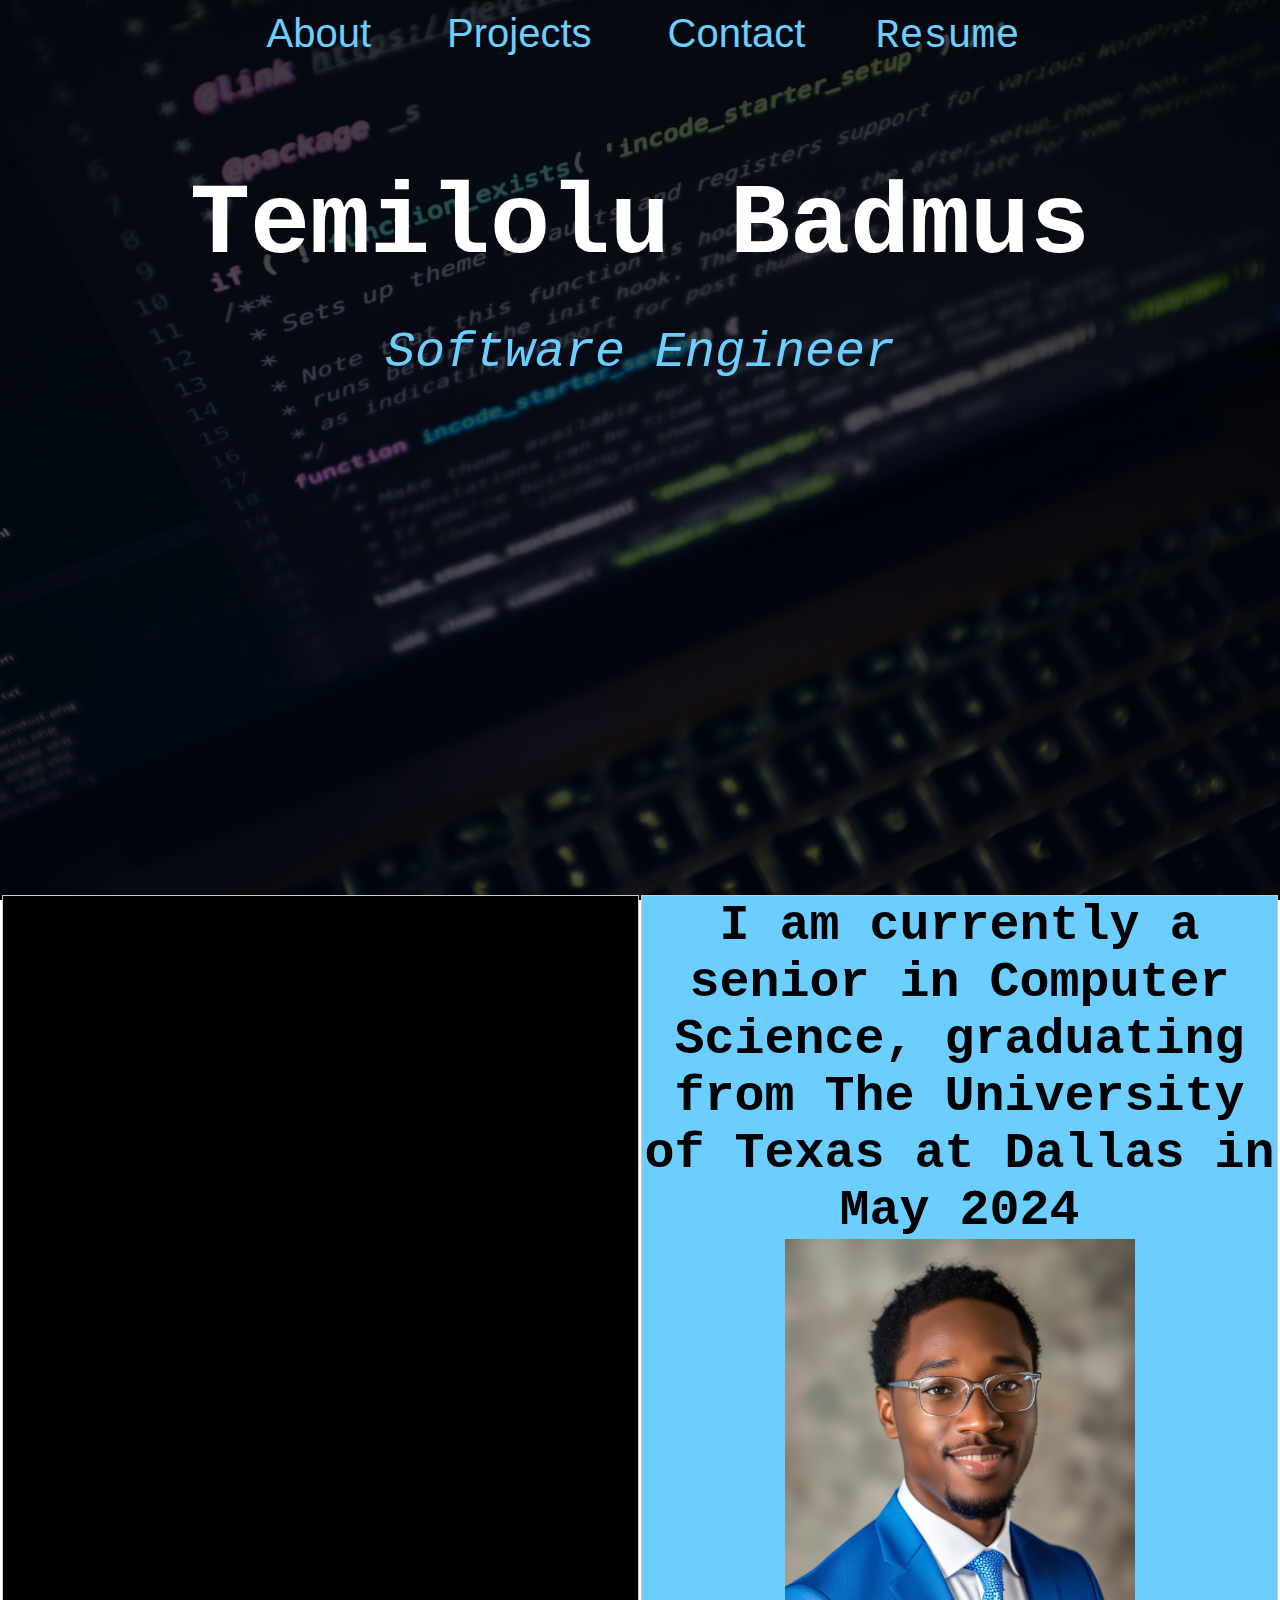
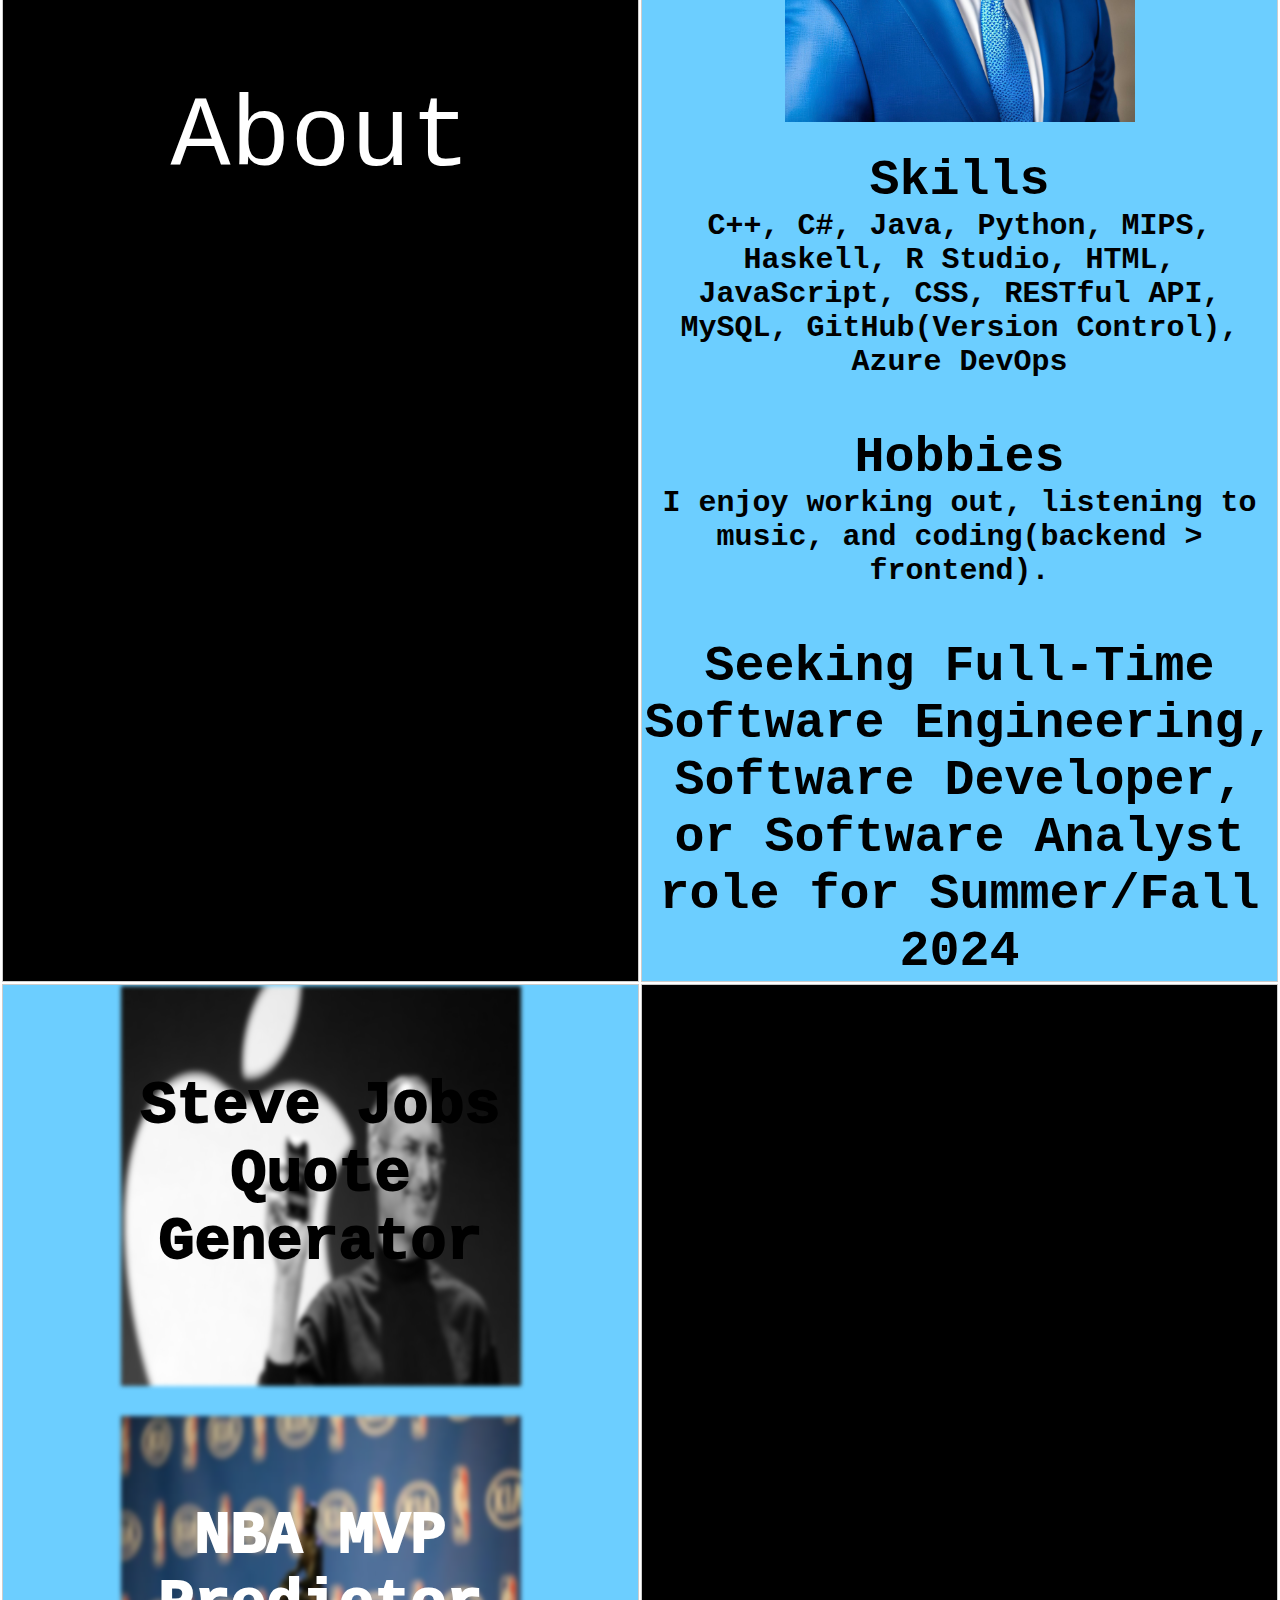
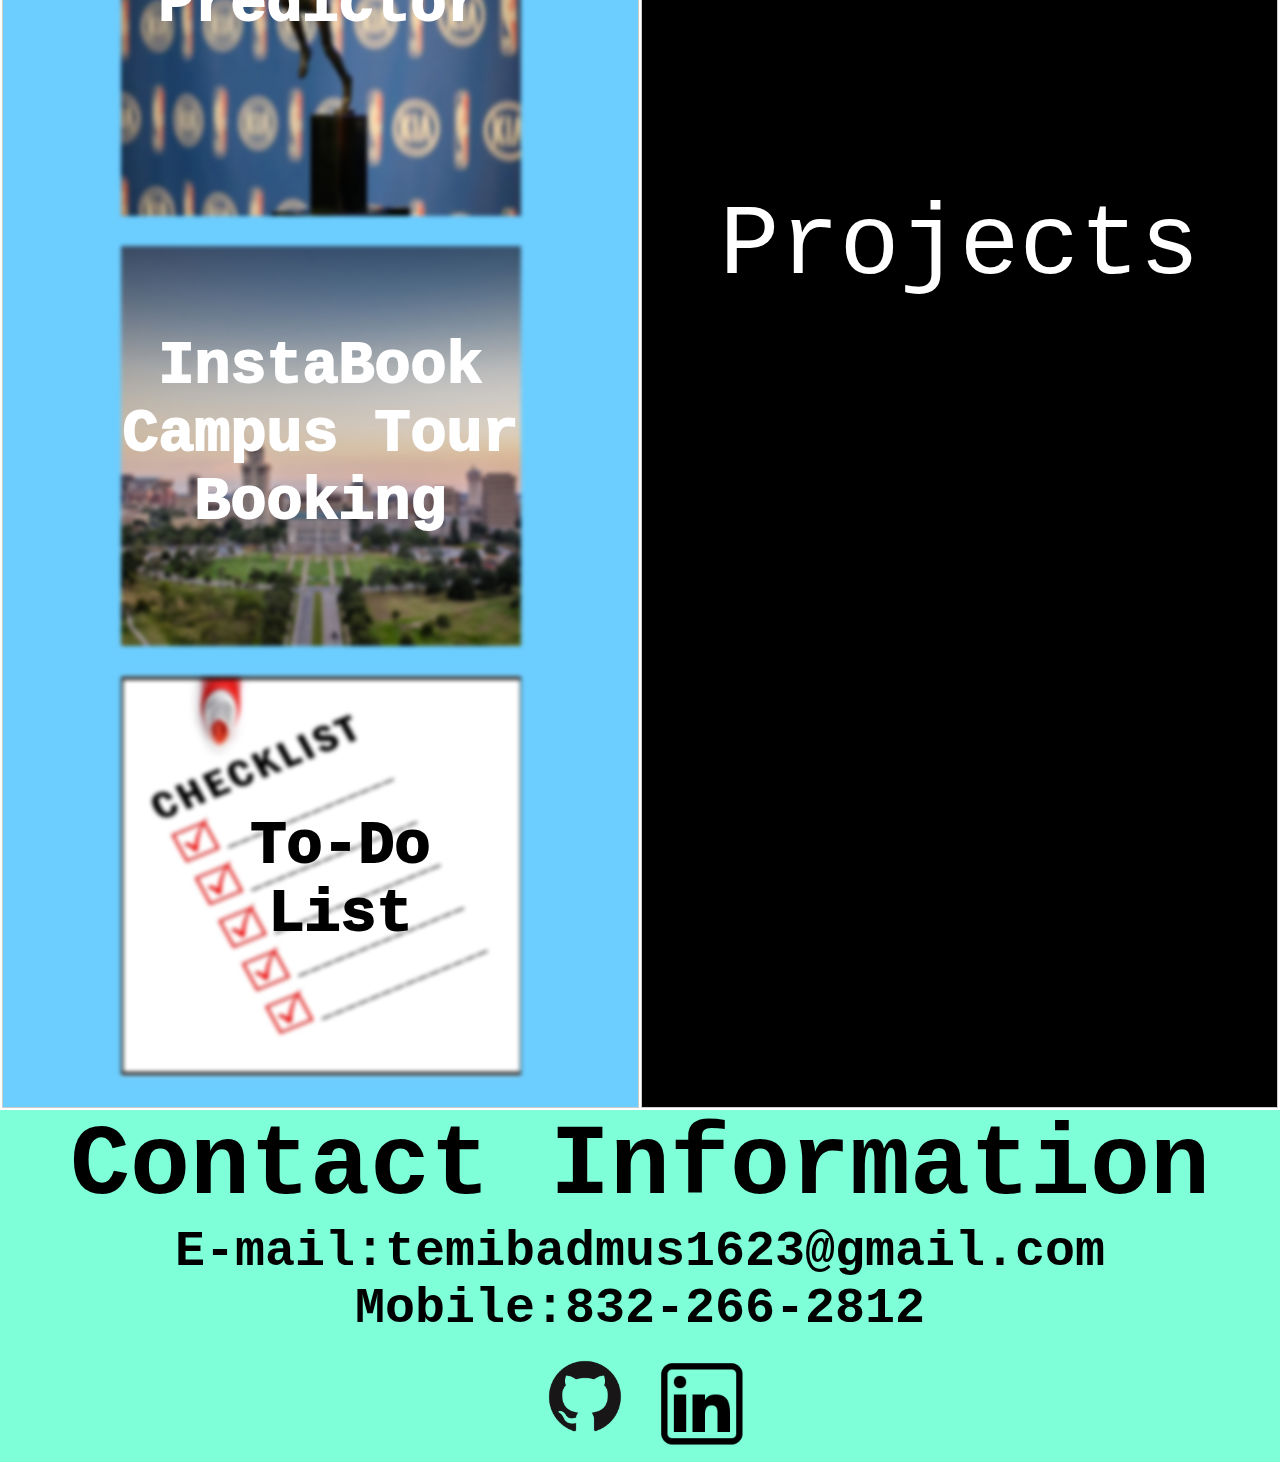
<file: index.html>
<!DOCTYPE html>
<html lang="en">
<head>
    <meta charset="UTF-8">
    <meta name="viewport" content="width=device-width, initial-scale=1.0">
    <link rel="stylesheet" href="style.css">
    <title>Temi Badmus</title>
</head>
<body>
    <script src="script.js"></script>
    <header>
        <nav>
            <ul>
                <li><button class="button" id="scrollAbout">About</button></li>
                <li><button class="button" id="scrollProjects">Projects</button></li>
                <li><button class="button" id="scrollContact">Contact</button></li>
                <li><a href="Temilolu-Badmus-Resume.html" target="_blank">Resume</a></li>
            </ul>
        </nav>
    </header>
    
    <main>
        <div class="centered">
            <h1>Temilolu Badmus</h1>
            <h2>Software Engineer</h2>
        </div>
    </main>

    <div class="bottom">
        <h1 style="color: #6cceff00;">break</h1>
        <table class="table">
            <tr class="row">
              <td class="cell" style="background-color: #000000;">About</td>
              <td class="cell" style="background-color: #6cceff; color:#000000">
                <h3>I am currently a senior in Computer Science, graduating from The University of Texas at Dallas in May 2024</h3>
                <input type="image" src="website_media/selfie.jpg" width="350" height="auto">
                <h3>Skills</h3>
                <h4 style="margin-bottom: 50px;">C++, C#, Java, Python, MIPS, Haskell, R Studio, HTML, JavaScript, CSS, RESTful API, MySQL, GitHub(Version Control), Azure DevOps</h4>
                <h3>Hobbies</h3>
                <h4 style="margin-bottom: 50px;"> I enjoy working out, listening to music, and coding(backend > frontend).</h4>
                <h3>Seeking Full-Time Software Engineering, Software Developer, or Software Analyst role for Summer/Fall 2024</h3>


              </td>
            </tr>
            <tr class="row">
                <td class="cell" style=" background-color: #6cceff;">
                    <div class="projectDiv"> 
                        <a href="quotes.html" target="_blank"><input class="buttonProject" type="image" src="website_media/steve.jpeg" alt="Submit" width="120" height="auto"></a>
                        <div class="projectText" style="color: rgb(0, 0, 0);">Steve Jobs Quote Generator</div>
                    </div>
                    <div class="projectDiv"> 
                        <a href="https://github.com/temibadmus/NBA_MVP" target="_blank"><input class="buttonProject" type="image" src="website_media/nba.png" alt="Submit" width="120" height="auto"></a>
                        <div class="projectText" style="color: #ffffff;">NBA MVP Predictor</div>
                    </div>
                    <div class="projectDiv"> 
                        <a href="https://github.com/temibadmus/tamuHack2022" target="_blank"><input class="buttonProject" type="image" src="website_media/instabook.jpg" alt="Submit" width="120" height="auto"></a>
                        <div class="projectText" style="color: #ffffff;">InstaBook Campus Tour Booking</div>
                    </div>
                    <div class="projectDiv"> 
                        <a href="todo.html" target="_blank"><input class="buttonProject" type="image" src="website_media/todo.jpg" alt="Submit" width="120" height="auto"></a>
                        <div class="projectText" style="margin-left:40px; margin-top: 50px; color: #000000;">To-Do List</div>
                    </div>
                </td>
                <td class="cell" style=" background-color: #000000;">Projects</td>
            </tr>
        </table>
        <div class="contact">
            <h1>Contact Information</h1>
            <h3>E-mail:temibadmus1623@gmail.com</h3>
            <h3>Mobile:832-266-2812</h3>
            <a href="https://github.com/temibadmus" target="_blank"><input class="button" type="image" src="website_media/github.png" alt="Submit" width="120" height="auto"></a>
            <a href="https://www.linkedin.com/in/temib/" target="_blank"><input class="button" type="image" src="website_media/linkedin.png" alt="Submit" width="100" height="auto"></a>
        </div>
    </div>
</body>
</html>
</file>
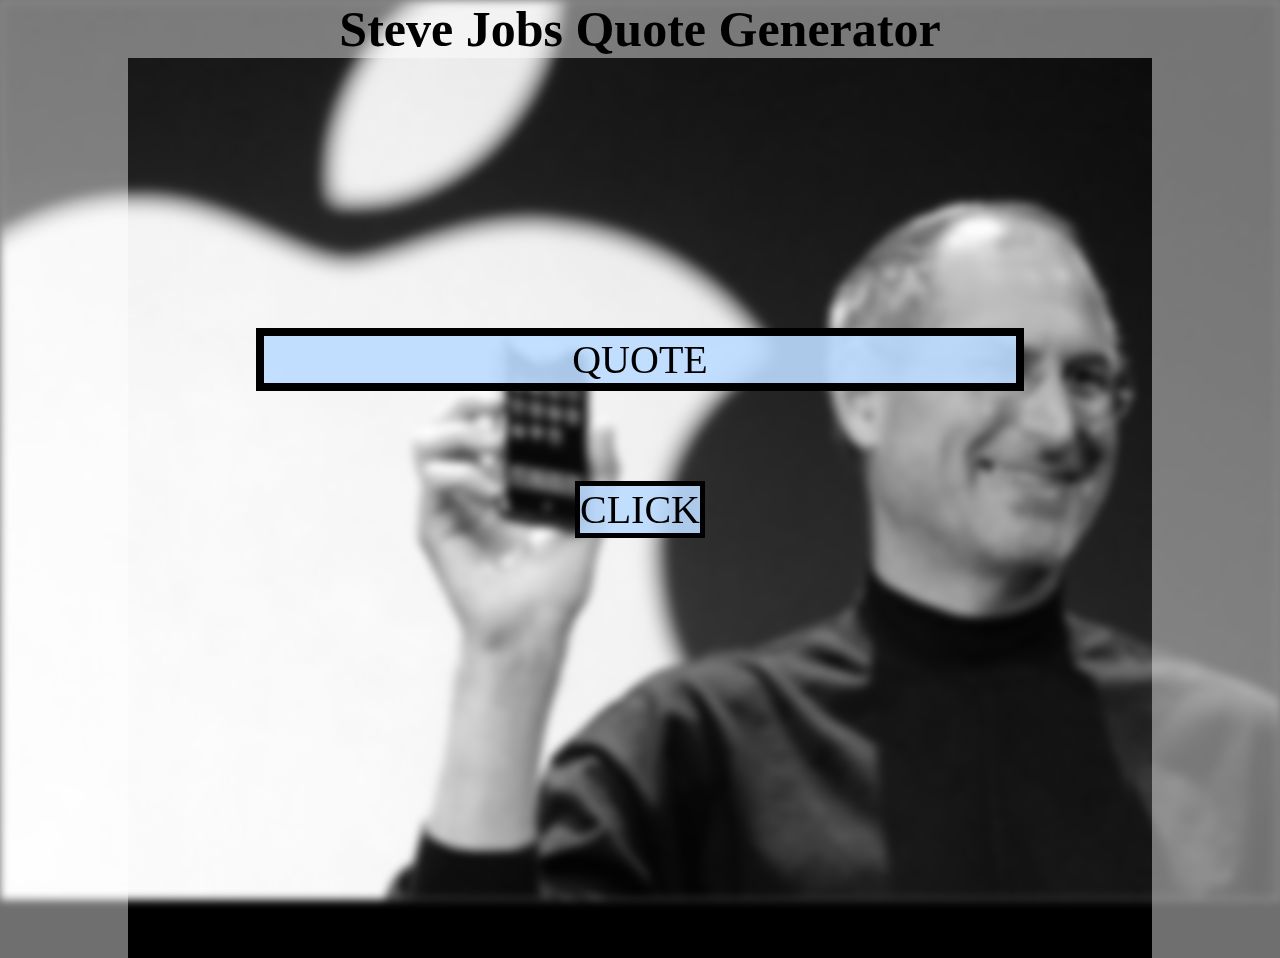
<file: quotes.html>
<!DOCTYPE html>
<html>
    <head>
        <meta charset="utf-8">
        <title>Quote Generator</title>
        <link rel="stylesheet" type="text/css" href="reset.css">
        <link rel="stylesheet" type="text/css" href="quotes.css">
        <img class="bg"></img>
    </head>
    <body>   
        <script src="quotes.js"></script>
        <div class="title">Steve Jobs Quote Generator</div>
        <div class="left_border">
            <!-- <button onclick="generateQuote(shakesQ)" class="shakesQ" id="shakesQ">RANDOM 1</button> -->
        </div>
        <div class="right_border"></div>  
        <div class="quote" id="quote">QUOTE</div>

        <button onclick="generateQuote(steveQ)" class="generateQ" id="generateQ">CLICK</button>
    </body>
</html>
</file>
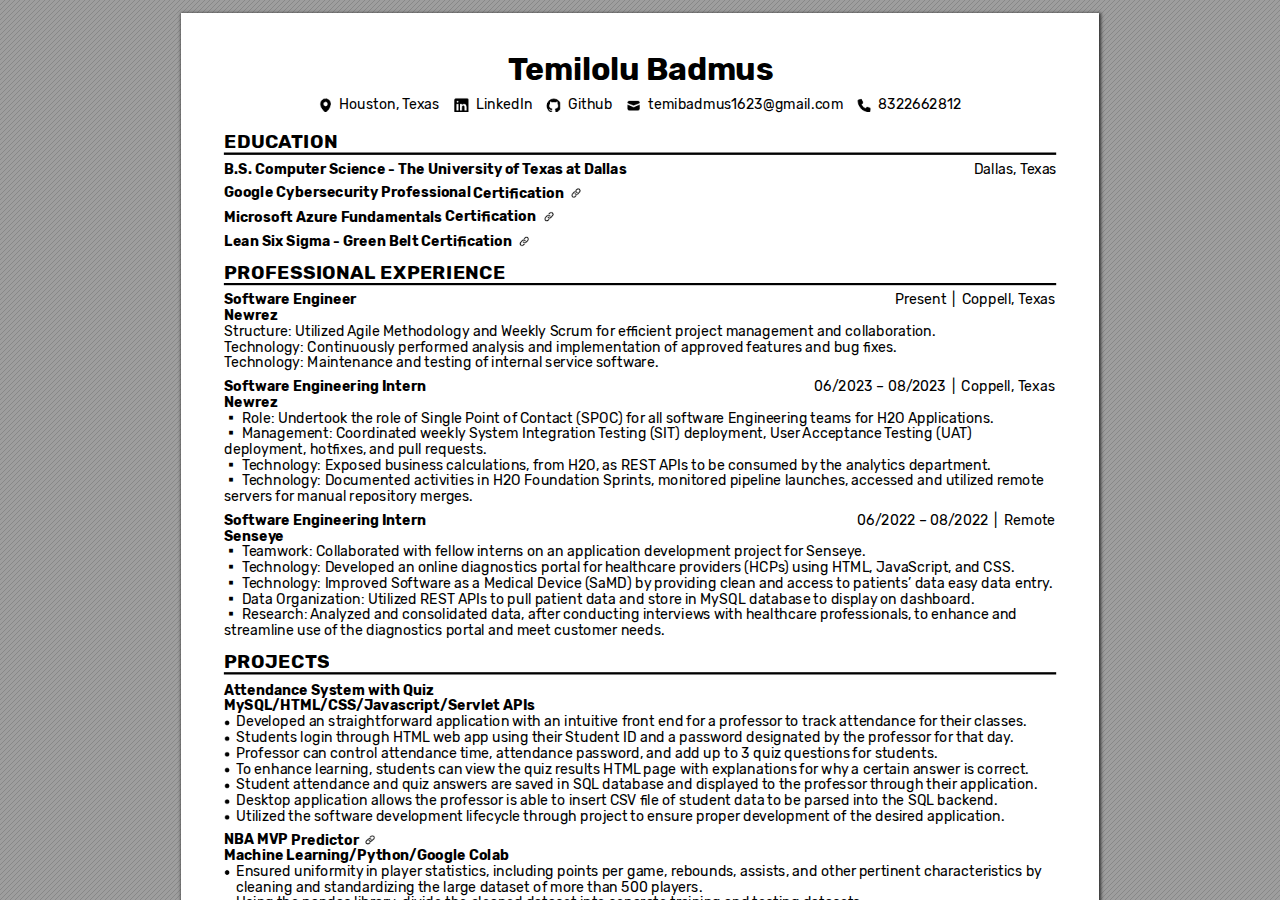
<file: Temilolu-Badmus-Resume.html>
<!DOCTYPE html>
<!-- Created by pdf2htmlEX (https://github.com/pdf2htmlEX/pdf2htmlEX) -->
<html xmlns="http://www.w3.org/1999/xhtml">
<head>
<meta charset="utf-8"/>
<meta name="generator" content="pdf2htmlEX"/>
<meta http-equiv="X-UA-Compatible" content="IE=edge,chrome=1"/>
<style type="text/css">
/*! 
 * Base CSS for pdf2htmlEX
 * Copyright 2012,2013 Lu Wang <coolwanglu@gmail.com> 
 * https://github.com/pdf2htmlEX/pdf2htmlEX/blob/master/share/LICENSE
 */#sidebar{position:absolute;top:0;left:0;bottom:0;width:250px;padding:0;margin:0;overflow:auto}#page-container{position:absolute;top:0;left:0;margin:0;padding:0;border:0}@media screen{#sidebar.opened+#page-container{left:250px}#page-container{bottom:0;right:0;overflow:auto}.loading-indicator{display:none}.loading-indicator.active{display:block;position:absolute;width:64px;height:64px;top:50%;left:50%;margin-top:-32px;margin-left:-32px}.loading-indicator img{position:absolute;top:0;left:0;bottom:0;right:0}}@media print{@page{margin:0}html{margin:0}body{margin:0;-webkit-print-color-adjust:exact}#sidebar{display:none}#page-container{width:auto;height:auto;overflow:visible;background-color:transparent}.d{display:none}}.pf{position:relative;background-color:white;overflow:hidden;margin:0;border:0}.pc{position:absolute;border:0;padding:0;margin:0;top:0;left:0;width:100%;height:100%;overflow:hidden;display:block;transform-origin:0 0;-ms-transform-origin:0 0;-webkit-transform-origin:0 0}.pc.opened{display:block}.bf{position:absolute;border:0;margin:0;top:0;bottom:0;width:100%;height:100%;-ms-user-select:none;-moz-user-select:none;-webkit-user-select:none;user-select:none}.bi{position:absolute;border:0;margin:0;-ms-user-select:none;-moz-user-select:none;-webkit-user-select:none;user-select:none}@media print{.pf{margin:0;box-shadow:none;page-break-after:always;page-break-inside:avoid}@-moz-document url-prefix(){.pf{overflow:visible;border:1px solid #fff}.pc{overflow:visible}}}.c{position:absolute;border:0;padding:0;margin:0;overflow:hidden;display:block}.t{position:absolute;white-space:pre;font-size:1px;transform-origin:0 100%;-ms-transform-origin:0 100%;-webkit-transform-origin:0 100%;unicode-bidi:bidi-override;-moz-font-feature-settings:"liga" 0}.t:after{content:''}.t:before{content:'';display:inline-block}.t span{position:relative;unicode-bidi:bidi-override}._{display:inline-block;color:transparent;z-index:-1}::selection{background:rgba(127,255,255,0.4)}::-moz-selection{background:rgba(127,255,255,0.4)}.pi{display:none}.d{position:absolute;transform-origin:0 100%;-ms-transform-origin:0 100%;-webkit-transform-origin:0 100%}.it{border:0;background-color:rgba(255,255,255,0.0)}.ir:hover{cursor:pointer}</style>
<style type="text/css">
/*! 
 * Fancy styles for pdf2htmlEX
 * Copyright 2012,2013 Lu Wang <coolwanglu@gmail.com> 
 * https://github.com/pdf2htmlEX/pdf2htmlEX/blob/master/share/LICENSE
 */@keyframes fadein{from{opacity:0}to{opacity:1}}@-webkit-keyframes fadein{from{opacity:0}to{opacity:1}}@keyframes swing{0{transform:rotate(0)}10%{transform:rotate(0)}90%{transform:rotate(720deg)}100%{transform:rotate(720deg)}}@-webkit-keyframes swing{0{-webkit-transform:rotate(0)}10%{-webkit-transform:rotate(0)}90%{-webkit-transform:rotate(720deg)}100%{-webkit-transform:rotate(720deg)}}@media screen{#sidebar{background-color:#2f3236;background-image:url("[data-uri]")}#outline{font-family:Georgia,Times,"Times New Roman",serif;font-size:13px;margin:2em 1em}#outline ul{padding:0}#outline li{list-style-type:none;margin:1em 0}#outline li>ul{margin-left:1em}#outline a,#outline a:visited,#outline a:hover,#outline a:active{line-height:1.2;color:#e8e8e8;text-overflow:ellipsis;white-space:nowrap;text-decoration:none;display:block;overflow:hidden;outline:0}#outline a:hover{color:#0cf}#page-container{background-color:#9e9e9e;background-image:url("[data-uri]");-webkit-transition:left 500ms;transition:left 500ms}.pf{margin:13px auto;box-shadow:1px 1px 3px 1px #333;border-collapse:separate}.pc.opened{-webkit-animation:fadein 100ms;animation:fadein 100ms}.loading-indicator.active{-webkit-animation:swing 1.5s ease-in-out .01s infinite alternate none;animation:swing 1.5s ease-in-out .01s infinite alternate none}.checked{background:no-repeat url([data-uri])}}</style>
<style type="text/css">
.ff0{font-family:sans-serif;visibility:hidden;}
@font-face{font-family:ff1;src:url('[data-uri]')format("woff");}.ff1{font-family:ff1;line-height:1.043000;font-style:normal;font-weight:normal;visibility:visible;}
@font-face{font-family:ff2;src:url('[data-uri]')format("woff");}.ff2{font-family:ff2;line-height:1.121000;font-style:normal;font-weight:normal;visibility:visible;}
@font-face{font-family:ff3;src:url('[data-uri]')format("woff");}.ff3{font-family:ff3;line-height:1.000000;font-style:normal;font-weight:normal;visibility:visible;}
@font-face{font-family:ff4;src:url('[data-uri]')format("woff");}.ff4{font-family:ff4;line-height:0.935000;font-style:normal;font-weight:normal;visibility:visible;}
@font-face{font-family:ff5;src:url('[data-uri]')format("woff");}.ff5{font-family:ff5;line-height:1.043000;font-style:normal;font-weight:normal;visibility:visible;}
.m0{transform:matrix(0.375000,0.000000,0.000000,0.375000,0,0);-ms-transform:matrix(0.375000,0.000000,0.000000,0.375000,0,0);-webkit-transform:matrix(0.375000,0.000000,0.000000,0.375000,0,0);}
.m1{transform:matrix(1.500000,0.000000,0.000000,1.500000,0,0);-ms-transform:matrix(1.500000,0.000000,0.000000,1.500000,0,0);-webkit-transform:matrix(1.500000,0.000000,0.000000,1.500000,0,0);}
.v0{vertical-align:0.000000px;}
.ls0{letter-spacing:0.000000px;}
.sc_{text-shadow:none;}
.sc0{text-shadow:-0.015em 0 transparent,0 0.015em transparent,0.015em 0 transparent,0 -0.015em  transparent;}
@media screen and (-webkit-min-device-pixel-ratio:0){
.sc_{-webkit-text-stroke:0px transparent;}
.sc0{-webkit-text-stroke:0.015em transparent;text-shadow:none;}
}
.ws0{word-spacing:0.000000px;}
._0{margin-left:-7.391786px;}
._2{margin-left:-3.652682px;}
._4{margin-left:-2.509168px;}
._1{margin-left:-1.038293px;}
._3{width:1.492620px;}
._6{width:6.910982px;}
._5{width:925.564837px;}
._7{width:1200.325191px;}
.fc1{color:rgb(255,255,255);}
.fc0{color:rgb(0,0,0);}
.fs2{font-size:3.000000px;}
.fs1{font-size:37.979998px;}
.fs3{font-size:49.979997px;}
.fs0{font-size:83.999997px;}
.y0{bottom:0.000000px;}
.y1{bottom:0.000049px;}
.y3d{bottom:65.249997px;}
.y3c{bottom:80.999997px;}
.y3b{bottom:107.999996px;}
.y3a{bottom:140.624994px;}
.y39{bottom:156.374993px;}
.y38{bottom:172.124993px;}
.y37{bottom:187.874992px;}
.y36{bottom:203.624992px;}
.y35{bottom:219.374991px;}
.y34{bottom:245.249990px;}
.y33{bottom:277.874988px;}
.y32{bottom:293.624988px;}
.y31{bottom:309.374987px;}
.y30{bottom:325.124986px;}
.y2f{bottom:340.874986px;}
.y2e{bottom:356.326151px;}
.y2d{bottom:356.624985px;}
.y2c{bottom:380.249984px;}
.y2b{bottom:395.999984px;}
.y2a{bottom:411.749983px;}
.y29{bottom:427.499982px;}
.y28{bottom:443.249982px;}
.y27{bottom:458.999981px;}
.y26{bottom:474.749980px;}
.y25{bottom:490.499980px;}
.y24{bottom:506.249979px;}
.y23{bottom:533.249978px;}
.y22{bottom:565.874976px;}
.y21{bottom:581.624976px;}
.y20{bottom:597.374975px;}
.y1f{bottom:613.124974px;}
.y1e{bottom:628.874974px;}
.y1d{bottom:644.624973px;}
.y1c{bottom:660.374972px;}
.y1b{bottom:676.124972px;}
.y1a{bottom:699.749971px;}
.y19{bottom:715.499970px;}
.y18{bottom:731.249970px;}
.y17{bottom:746.999969px;}
.y16{bottom:762.749968px;}
.y15{bottom:778.499968px;}
.y14{bottom:794.249967px;}
.y13{bottom:809.999966px;}
.y12{bottom:833.624965px;}
.y11{bottom:849.374965px;}
.y10{bottom:865.124964px;}
.yf{bottom:880.874963px;}
.ye{bottom:896.624963px;}
.yd{bottom:922.499962px;}
.yc{bottom:954.826126px;}
.yb{bottom:955.124960px;}
.y9{bottom:978.749959px;}
.ya{bottom:979.576125px;}
.y8{bottom:1003.201130px;}
.y7{bottom:1003.499958px;}
.y6{bottom:1027.124957px;}
.y5{bottom:1052.999956px;}
.y3{bottom:1092.374954px;}
.y4{bottom:1096.874954px;}
.y2{bottom:1120.499953px;}
.h4{height:2.688000px;}
.h6{height:31.067638px;}
.h3{height:34.030078px;}
.h5{height:40.883638px;}
.h2{height:68.711997px;}
.h1{height:1187.999951px;}
.h0{height:1188.000000px;}
.w1{width:917.999962px;}
.w0{width:918.000000px;}
.x0{left:0.000000px;}
.xc{left:42.503904px;}
.x13{left:55.318357px;}
.x14{left:109.529292px;}
.x2{left:158.414056px;}
.xf{left:239.765615px;}
.x3{left:259.031239px;}
.xe{left:264.498041px;}
.xd{left:291.884759px;}
.x4{left:294.837884px;}
.x1{left:326.531236px;}
.x5{left:350.894517px;}
.x6{left:386.701161px;}
.x7{left:431.138660px;}
.x8{left:466.945293px;}
.x15{left:473.238262px;}
.x11{left:633.181620px;}
.x9{left:661.394504px;}
.x12{left:675.650368px;}
.xa{left:697.201148px;}
.x10{left:714.164033px;}
.xb{left:780.574186px;}
@media print{
.v0{vertical-align:0.000000pt;}
.ls0{letter-spacing:0.000000pt;}
.ws0{word-spacing:0.000000pt;}
._0{margin-left:-6.570477pt;}
._2{margin-left:-3.246828pt;}
._4{margin-left:-2.230372pt;}
._1{margin-left:-0.922927pt;}
._3{width:1.326774pt;}
._6{width:6.143095pt;}
._5{width:822.724300pt;}
._7{width:1066.955725pt;}
.fs2{font-size:2.666667pt;}
.fs1{font-size:33.759998pt;}
.fs3{font-size:44.426664pt;}
.fs0{font-size:74.666664pt;}
.y0{bottom:0.000000pt;}
.y1{bottom:0.000044pt;}
.y3d{bottom:57.999998pt;}
.y3c{bottom:71.999997pt;}
.y3b{bottom:95.999996pt;}
.y3a{bottom:124.999995pt;}
.y39{bottom:138.999994pt;}
.y38{bottom:152.999994pt;}
.y37{bottom:166.999993pt;}
.y36{bottom:180.999992pt;}
.y35{bottom:194.999992pt;}
.y34{bottom:217.999991pt;}
.y33{bottom:246.999990pt;}
.y32{bottom:260.999989pt;}
.y31{bottom:274.999989pt;}
.y30{bottom:288.999988pt;}
.y2f{bottom:302.999987pt;}
.y2e{bottom:316.734357pt;}
.y2d{bottom:316.999987pt;}
.y2c{bottom:337.999986pt;}
.y2b{bottom:351.999985pt;}
.y2a{bottom:365.999985pt;}
.y29{bottom:379.999984pt;}
.y28{bottom:393.999984pt;}
.y27{bottom:407.999983pt;}
.y26{bottom:421.999982pt;}
.y25{bottom:435.999982pt;}
.y24{bottom:449.999981pt;}
.y23{bottom:473.999980pt;}
.y22{bottom:502.999979pt;}
.y21{bottom:516.999978pt;}
.y20{bottom:530.999978pt;}
.y1f{bottom:544.999977pt;}
.y1e{bottom:558.999977pt;}
.y1d{bottom:572.999976pt;}
.y1c{bottom:586.999976pt;}
.y1b{bottom:600.999975pt;}
.y1a{bottom:621.999974pt;}
.y19{bottom:635.999974pt;}
.y18{bottom:649.999973pt;}
.y17{bottom:663.999972pt;}
.y16{bottom:677.999972pt;}
.y15{bottom:691.999971pt;}
.y14{bottom:705.999971pt;}
.y13{bottom:719.999970pt;}
.y12{bottom:740.999969pt;}
.y11{bottom:754.999969pt;}
.y10{bottom:768.999968pt;}
.yf{bottom:782.999967pt;}
.ye{bottom:796.999967pt;}
.yd{bottom:819.999966pt;}
.yc{bottom:848.734335pt;}
.yb{bottom:848.999965pt;}
.y9{bottom:869.999964pt;}
.ya{bottom:870.734334pt;}
.y8{bottom:891.734338pt;}
.y7{bottom:891.999963pt;}
.y6{bottom:912.999962pt;}
.y5{bottom:935.999961pt;}
.y3{bottom:970.999960pt;}
.y4{bottom:974.999959pt;}
.y2{bottom:995.999959pt;}
.h4{height:2.389333pt;}
.h6{height:27.615678pt;}
.h3{height:30.248958pt;}
.h5{height:36.341011pt;}
.h2{height:61.077331pt;}
.h1{height:1055.999956pt;}
.h0{height:1056.000000pt;}
.w1{width:815.999966pt;}
.w0{width:816.000000pt;}
.x0{left:0.000000pt;}
.xc{left:37.781248pt;}
.x13{left:49.171873pt;}
.x14{left:97.359371pt;}
.x2{left:140.812494pt;}
.xf{left:213.124991pt;}
.x3{left:230.249990pt;}
.xe{left:235.109370pt;}
.xd{left:259.453119pt;}
.x4{left:262.078119pt;}
.x1{left:290.249988pt;}
.x5{left:311.906237pt;}
.x6{left:343.734366pt;}
.x7{left:383.234364pt;}
.x8{left:415.062483pt;}
.x15{left:420.656232pt;}
.x11{left:562.828107pt;}
.x9{left:587.906226pt;}
.x12{left:600.578105pt;}
.xa{left:619.734354pt;}
.x10{left:634.812474pt;}
.xb{left:693.843721pt;}
}
</style>
<script>
/*
 Copyright 2012 Mozilla Foundation 
 Copyright 2013 Lu Wang <coolwanglu@gmail.com>
 Apachine License Version 2.0 
*/
(function(){function b(a,b,e,f){var c=(a.className||"").split(/\s+/g);""===c[0]&&c.shift();var d=c.indexOf(b);0>d&&e&&c.push(b);0<=d&&f&&c.splice(d,1);a.className=c.join(" ");return 0<=d}if(!("classList"in document.createElement("div"))){var e={add:function(a){b(this.element,a,!0,!1)},contains:function(a){return b(this.element,a,!1,!1)},remove:function(a){b(this.element,a,!1,!0)},toggle:function(a){b(this.element,a,!0,!0)}};Object.defineProperty(HTMLElement.prototype,"classList",{get:function(){if(this._classList)return this._classList;
var a=Object.create(e,{element:{value:this,writable:!1,enumerable:!0}});Object.defineProperty(this,"_classList",{value:a,writable:!1,enumerable:!1});return a},enumerable:!0})}})();
</script>
<script>
(function(){/*
 pdf2htmlEX.js: Core UI functions for pdf2htmlEX 
 Copyright 2012,2013 Lu Wang <coolwanglu@gmail.com> and other contributors 
 https://github.com/pdf2htmlEX/pdf2htmlEX/blob/master/share/LICENSE 
*/
var pdf2htmlEX=window.pdf2htmlEX=window.pdf2htmlEX||{},CSS_CLASS_NAMES={page_frame:"pf",page_content_box:"pc",page_data:"pi",background_image:"bi",link:"l",input_radio:"ir",__dummy__:"no comma"},DEFAULT_CONFIG={container_id:"page-container",sidebar_id:"sidebar",outline_id:"outline",loading_indicator_cls:"loading-indicator",preload_pages:3,render_timeout:100,scale_step:0.9,key_handler:!0,hashchange_handler:!0,view_history_handler:!0,__dummy__:"no comma"},EPS=1E-6;
function invert(a){var b=a[0]*a[3]-a[1]*a[2];return[a[3]/b,-a[1]/b,-a[2]/b,a[0]/b,(a[2]*a[5]-a[3]*a[4])/b,(a[1]*a[4]-a[0]*a[5])/b]}function transform(a,b){return[a[0]*b[0]+a[2]*b[1]+a[4],a[1]*b[0]+a[3]*b[1]+a[5]]}function get_page_number(a){return parseInt(a.getAttribute("data-page-no"),16)}function disable_dragstart(a){for(var b=0,c=a.length;b<c;++b)a[b].addEventListener("dragstart",function(){return!1},!1)}
function clone_and_extend_objs(a){for(var b={},c=0,e=arguments.length;c<e;++c){var h=arguments[c],d;for(d in h)h.hasOwnProperty(d)&&(b[d]=h[d])}return b}
function Page(a){if(a){this.shown=this.loaded=!1;this.page=a;this.num=get_page_number(a);this.original_height=a.clientHeight;this.original_width=a.clientWidth;var b=a.getElementsByClassName(CSS_CLASS_NAMES.page_content_box)[0];b&&(this.content_box=b,this.original_scale=this.cur_scale=this.original_height/b.clientHeight,this.page_data=JSON.parse(a.getElementsByClassName(CSS_CLASS_NAMES.page_data)[0].getAttribute("data-data")),this.ctm=this.page_data.ctm,this.ictm=invert(this.ctm),this.loaded=!0)}}
Page.prototype={hide:function(){this.loaded&&this.shown&&(this.content_box.classList.remove("opened"),this.shown=!1)},show:function(){this.loaded&&!this.shown&&(this.content_box.classList.add("opened"),this.shown=!0)},rescale:function(a){this.cur_scale=0===a?this.original_scale:a;this.loaded&&(a=this.content_box.style,a.msTransform=a.webkitTransform=a.transform="scale("+this.cur_scale.toFixed(3)+")");a=this.page.style;a.height=this.original_height*this.cur_scale+"px";a.width=this.original_width*this.cur_scale+
"px"},view_position:function(){var a=this.page,b=a.parentNode;return[b.scrollLeft-a.offsetLeft-a.clientLeft,b.scrollTop-a.offsetTop-a.clientTop]},height:function(){return this.page.clientHeight},width:function(){return this.page.clientWidth}};function Viewer(a){this.config=clone_and_extend_objs(DEFAULT_CONFIG,0<arguments.length?a:{});this.pages_loading=[];this.init_before_loading_content();var b=this;document.addEventListener("DOMContentLoaded",function(){b.init_after_loading_content()},!1)}
Viewer.prototype={scale:1,cur_page_idx:0,first_page_idx:0,init_before_loading_content:function(){this.pre_hide_pages()},initialize_radio_button:function(){for(var a=document.getElementsByClassName(CSS_CLASS_NAMES.input_radio),b=0;b<a.length;b++)a[b].addEventListener("click",function(){this.classList.toggle("checked")})},init_after_loading_content:function(){this.sidebar=document.getElementById(this.config.sidebar_id);this.outline=document.getElementById(this.config.outline_id);this.container=document.getElementById(this.config.container_id);
this.loading_indicator=document.getElementsByClassName(this.config.loading_indicator_cls)[0];for(var a=!0,b=this.outline.childNodes,c=0,e=b.length;c<e;++c)if("ul"===b[c].nodeName.toLowerCase()){a=!1;break}a||this.sidebar.classList.add("opened");this.find_pages();if(0!=this.pages.length){disable_dragstart(document.getElementsByClassName(CSS_CLASS_NAMES.background_image));this.config.key_handler&&this.register_key_handler();var h=this;this.config.hashchange_handler&&window.addEventListener("hashchange",
function(a){h.navigate_to_dest(document.location.hash.substring(1))},!1);this.config.view_history_handler&&window.addEventListener("popstate",function(a){a.state&&h.navigate_to_dest(a.state)},!1);this.container.addEventListener("scroll",function(){h.update_page_idx();h.schedule_render(!0)},!1);[this.outline].concat(Array.from(this.container.querySelectorAll("a.l"))).forEach(function(a){a.addEventListener("click",h.link_handler.bind(h),!1)});this.initialize_radio_button();this.render()}},find_pages:function(){for(var a=
[],b={},c=this.container.childNodes,e=0,h=c.length;e<h;++e){var d=c[e];d.nodeType===Node.ELEMENT_NODE&&d.classList.contains(CSS_CLASS_NAMES.page_frame)&&(d=new Page(d),a.push(d),b[d.num]=a.length-1)}this.pages=a;this.page_map=b},load_page:function(a,b,c){var e=this.pages;if(!(a>=e.length||(e=e[a],e.loaded||this.pages_loading[a]))){var e=e.page,h=e.getAttribute("data-page-url");if(h){this.pages_loading[a]=!0;var d=e.getElementsByClassName(this.config.loading_indicator_cls)[0];"undefined"===typeof d&&
(d=this.loading_indicator.cloneNode(!0),d.classList.add("active"),e.appendChild(d));var f=this,g=new XMLHttpRequest;g.open("GET",h,!0);g.onload=function(){if(200===g.status||0===g.status){var b=document.createElement("div");b.innerHTML=g.responseText;for(var d=null,b=b.childNodes,e=0,h=b.length;e<h;++e){var p=b[e];if(p.nodeType===Node.ELEMENT_NODE&&p.classList.contains(CSS_CLASS_NAMES.page_frame)){d=p;break}}b=f.pages[a];f.container.replaceChild(d,b.page);b=new Page(d);f.pages[a]=b;b.hide();b.rescale(f.scale);
disable_dragstart(d.getElementsByClassName(CSS_CLASS_NAMES.background_image));f.schedule_render(!1);c&&c(b)}delete f.pages_loading[a]};g.send(null)}void 0===b&&(b=this.config.preload_pages);0<--b&&(f=this,setTimeout(function(){f.load_page(a+1,b)},0))}},pre_hide_pages:function(){var a="@media screen{."+CSS_CLASS_NAMES.page_content_box+"{display:none;}}",b=document.createElement("style");b.styleSheet?b.styleSheet.cssText=a:b.appendChild(document.createTextNode(a));document.head.appendChild(b)},render:function(){for(var a=
this.container,b=a.scrollTop,c=a.clientHeight,a=b-c,b=b+c+c,c=this.pages,e=0,h=c.length;e<h;++e){var d=c[e],f=d.page,g=f.offsetTop+f.clientTop,f=g+f.clientHeight;g<=b&&f>=a?d.loaded?d.show():this.load_page(e):d.hide()}},update_page_idx:function(){var a=this.pages,b=a.length;if(!(2>b)){for(var c=this.container,e=c.scrollTop,c=e+c.clientHeight,h=-1,d=b,f=d-h;1<f;){var g=h+Math.floor(f/2),f=a[g].page;f.offsetTop+f.clientTop+f.clientHeight>=e?d=g:h=g;f=d-h}this.first_page_idx=d;for(var g=h=this.cur_page_idx,
k=0;d<b;++d){var f=a[d].page,l=f.offsetTop+f.clientTop,f=f.clientHeight;if(l>c)break;f=(Math.min(c,l+f)-Math.max(e,l))/f;if(d===h&&Math.abs(f-1)<=EPS){g=h;break}f>k&&(k=f,g=d)}this.cur_page_idx=g}},schedule_render:function(a){if(void 0!==this.render_timer){if(!a)return;clearTimeout(this.render_timer)}var b=this;this.render_timer=setTimeout(function(){delete b.render_timer;b.render()},this.config.render_timeout)},register_key_handler:function(){var a=this;window.addEventListener("DOMMouseScroll",function(b){if(b.ctrlKey){b.preventDefault();
var c=a.container,e=c.getBoundingClientRect(),c=[b.clientX-e.left-c.clientLeft,b.clientY-e.top-c.clientTop];a.rescale(Math.pow(a.config.scale_step,b.detail),!0,c)}},!1);window.addEventListener("keydown",function(b){var c=!1,e=b.ctrlKey||b.metaKey,h=b.altKey;switch(b.keyCode){case 61:case 107:case 187:e&&(a.rescale(1/a.config.scale_step,!0),c=!0);break;case 173:case 109:case 189:e&&(a.rescale(a.config.scale_step,!0),c=!0);break;case 48:e&&(a.rescale(0,!1),c=!0);break;case 33:h?a.scroll_to(a.cur_page_idx-
1):a.container.scrollTop-=a.container.clientHeight;c=!0;break;case 34:h?a.scroll_to(a.cur_page_idx+1):a.container.scrollTop+=a.container.clientHeight;c=!0;break;case 35:a.container.scrollTop=a.container.scrollHeight;c=!0;break;case 36:a.container.scrollTop=0,c=!0}c&&b.preventDefault()},!1)},rescale:function(a,b,c){var e=this.scale;this.scale=a=0===a?1:b?e*a:a;c||(c=[0,0]);b=this.container;c[0]+=b.scrollLeft;c[1]+=b.scrollTop;for(var h=this.pages,d=h.length,f=this.first_page_idx;f<d;++f){var g=h[f].page;
if(g.offsetTop+g.clientTop>=c[1])break}g=f-1;0>g&&(g=0);var g=h[g].page,k=g.clientWidth,f=g.clientHeight,l=g.offsetLeft+g.clientLeft,m=c[0]-l;0>m?m=0:m>k&&(m=k);k=g.offsetTop+g.clientTop;c=c[1]-k;0>c?c=0:c>f&&(c=f);for(f=0;f<d;++f)h[f].rescale(a);b.scrollLeft+=m/e*a+g.offsetLeft+g.clientLeft-m-l;b.scrollTop+=c/e*a+g.offsetTop+g.clientTop-c-k;this.schedule_render(!0)},fit_width:function(){var a=this.cur_page_idx;this.rescale(this.container.clientWidth/this.pages[a].width(),!0);this.scroll_to(a)},fit_height:function(){var a=
this.cur_page_idx;this.rescale(this.container.clientHeight/this.pages[a].height(),!0);this.scroll_to(a)},get_containing_page:function(a){for(;a;){if(a.nodeType===Node.ELEMENT_NODE&&a.classList.contains(CSS_CLASS_NAMES.page_frame)){a=get_page_number(a);var b=this.page_map;return a in b?this.pages[b[a]]:null}a=a.parentNode}return null},link_handler:function(a){var b=a.target,c=b.getAttribute("data-dest-detail");c||(b=a.currentTarget,c=b.getAttribute("data-dest-detail"));if(c){if(this.config.view_history_handler)try{var e=
this.get_current_view_hash();window.history.replaceState(e,"","#"+e);window.history.pushState(c,"","#"+c)}catch(h){}this.navigate_to_dest(c,this.get_containing_page(b));a.preventDefault()}},navigate_to_dest:function(a,b){try{var c=JSON.parse(a)}catch(e){return}if(c instanceof Array){var h=c[0],d=this.page_map;if(h in d){for(var f=d[h],h=this.pages[f],d=2,g=c.length;d<g;++d){var k=c[d];if(null!==k&&"number"!==typeof k)return}for(;6>c.length;)c.push(null);var g=b||this.pages[this.cur_page_idx],d=g.view_position(),
d=transform(g.ictm,[d[0],g.height()-d[1]]),g=this.scale,l=[0,0],m=!0,k=!1,n=this.scale;switch(c[1]){case "XYZ":l=[null===c[2]?d[0]:c[2]*n,null===c[3]?d[1]:c[3]*n];g=c[4];if(null===g||0===g)g=this.scale;k=!0;break;case "Fit":case "FitB":l=[0,0];k=!0;break;case "FitH":case "FitBH":l=[0,null===c[2]?d[1]:c[2]*n];k=!0;break;case "FitV":case "FitBV":l=[null===c[2]?d[0]:c[2]*n,0];k=!0;break;case "FitR":l=[c[2]*n,c[5]*n],m=!1,k=!0}if(k){this.rescale(g,!1);var p=this,c=function(a){l=transform(a.ctm,l);m&&
(l[1]=a.height()-l[1]);p.scroll_to(f,l)};h.loaded?c(h):(this.load_page(f,void 0,c),this.scroll_to(f))}}}},scroll_to:function(a,b){var c=this.pages;if(!(0>a||a>=c.length)){c=c[a].view_position();void 0===b&&(b=[0,0]);var e=this.container;e.scrollLeft+=b[0]-c[0];e.scrollTop+=b[1]-c[1]}},get_current_view_hash:function(){var a=[],b=this.pages[this.cur_page_idx];a.push(b.num);a.push("XYZ");var c=b.view_position(),c=transform(b.ictm,[c[0],b.height()-c[1]]);a.push(c[0]/this.scale);a.push(c[1]/this.scale);
a.push(this.scale);return JSON.stringify(a)}};pdf2htmlEX.Viewer=Viewer;})();
</script>
<script>
try{
pdf2htmlEX.defaultViewer = new pdf2htmlEX.Viewer({});
}catch(e){}
</script>
<title></title>
</head>
<body>
<div id="sidebar">
<div id="outline">
</div>
</div>
<div id="page-container">
<div id="pf1" class="pf w0 h0" data-page-no="1"><div class="pc pc1 w0 h0"><img class="bi x0 y0 w0 h0" alt="" src="[data-uri]"/><div class="c x0 y1 w1 h1"><div class="t m0 x1 h2 y2 ff1 fs0 fc0 sc0 ls0 ws0">T<span class="_ _0"></span>emilolu Badmus</div><div class="t m0 x2 h3 y3 ff2 fs1 fc0 sc0 ls0 ws0">Houston, <span class="_ _1"></span>T<span class="_ _2"></span>exas</div><div class="t m0 x3 h4 y4 ff2 fs2 fc0 sc0 ls0 ws0"> </div><div class="t m0 x4 h3 y3 ff2 fs1 fc0 sc0 ls0 ws0">LinkedIn</div><div class="t m0 x5 h4 y4 ff2 fs2 fc0 sc0 ls0 ws0"> </div><div class="t m0 x6 h3 y3 ff2 fs1 fc0 sc0 ls0 ws0">Github</div><div class="t m0 x7 h4 y4 ff2 fs2 fc0 sc0 ls0 ws0"> </div><div class="t m0 x8 h3 y3 ff2 fs1 fc0 sc0 ls0 ws0">temibadmus1623@gmail.com</div><div class="t m0 x9 h4 y4 ff2 fs2 fc0 sc0 ls0 ws0"> </div><div class="t m0 xa h3 y3 ff2 fs1 fc0 sc0 ls0 ws0">8322662812</div><div class="t m0 xb h4 y4 ff2 fs2 fc0 sc0 ls0 ws0"> </div><div class="t m0 xc h5 y5 ff1 fs3 fc0 sc0 ls0 ws0">E<span class="_ _3"></span>D<span class="_ _3"></span>U<span class="_ _3"></span>C<span class="_ _3"></span>A<span class="_ _4"></span>T<span class="_ _3"></span>I<span class="_ _3"></span>O<span class="_ _3"></span>N</div><div class="t m0 xc h3 y6 ff1 fs1 fc0 sc0 ls0 ws0">B.S. Computer<span class="_ _1"></span> Science - The Univ<span class="_ _1"></span>ersity<span class="_ _1"></span> of<span class="_ _1"></span> T<span class="_ _2"></span>exas a<span class="_ _1"></span>t Dallas<span class="_ _5"> </span><span class="ff2">Dallas, T<span class="_ _2"></span>e<span class="_ _1"></span>xas</span></div><div class="t m0 xc h6 y7 ff1 fs1 fc0 sc0 ls0 ws0">Google Cybersecurity<span class="_ _1"></span> Professional </div><div class="t m0 xd h6 y8 ff1 fs1 fc0 sc0 ls0 ws0">Certification</div><div class="t m0 xc h6 y9 ff1 fs1 fc0 sc0 ls0 ws0">Microsoft Azure Fundamentals </div><div class="t m0 xe h6 ya ff1 fs1 fc0 sc0 ls0 ws0">Certification</div><div class="t m0 xc h6 yb ff1 fs1 fc0 sc0 ls0 ws0">Lean Six Sigma - Green Belt </div><div class="t m0 xf h6 yc ff1 fs1 fc0 sc0 ls0 ws0">Certification</div><div class="t m0 xc h5 yd ff1 fs3 fc0 sc0 ls0 ws0">P<span class="_ _3"></span>R<span class="_ _3"></span>O<span class="_ _3"></span>F<span class="_ _3"></span>E<span class="_ _3"></span>S<span class="_ _3"></span>S<span class="_ _3"></span>I<span class="_ _3"></span>O<span class="_ _3"></span>N<span class="_ _3"></span>A<span class="_ _3"></span>L <span class="_ _3"></span>E<span class="_ _3"></span>X<span class="_ _3"></span>P<span class="_ _3"></span>E<span class="_ _3"></span>R<span class="_ _3"></span>I<span class="_ _3"></span>E<span class="_ _3"></span>N<span class="_ _3"></span>C<span class="_ _3"></span>E</div><div class="t m0 xc h6 ye ff1 fs1 fc0 sc0 ls0 ws0">Softwar<span class="_ _1"></span>e Engineer</div><div class="t m0 xc h6 yf ff1 fs1 fc0 sc0 ls0 ws0">Newrez</div><div class="t m0 x10 h3 ye ff2 fs1 fc0 sc0 ls0 ws0">Present<span class="_ _6"> </span> | <span class="_ _6"> </span>Coppell, T<span class="_ _2"></span>exas</div><div class="t m0 xc h3 y10 ff2 fs1 fc0 sc0 ls0 ws0">Structure: Utilized <span class="_ _4"></span>Agile Methodology and <span class="_ _1"></span>W<span class="_ _1"></span>eekly S<span class="_ _1"></span>crum f<span class="_ _1"></span>or e<span class="_ _1"></span>fficient project ma<span class="_ _1"></span>nagement and collaboration.</div><div class="t m0 xc h3 y11 ff2 fs1 fc0 sc0 ls0 ws0">T<span class="_ _2"></span>echnology: Continuously<span class="_ _1"></span> performed analy<span class="_ _1"></span>sis and implementation o<span class="_ _1"></span>f<span class="_ _1"></span> appro<span class="_ _1"></span>ved <span class="_ _4"></span>features and bug fix<span class="_ _1"></span>es.</div><div class="t m0 xc h3 y12 ff2 fs1 fc0 sc0 ls0 ws0">T<span class="_ _2"></span>echnology: Maintenance and <span class="_ _1"></span>testing of<span class="_ _1"></span> internal service softw<span class="_ _1"></span>are.</div><div class="t m0 xc h6 y13 ff1 fs1 fc0 sc0 ls0 ws0">Softwar<span class="_ _1"></span>e Engineering Intern</div><div class="t m0 xc h6 y14 ff1 fs1 fc0 sc0 ls0 ws0">Newrez</div><div class="t m0 x11 h3 y13 ff2 fs1 fc0 sc0 ls0 ws0">06/2023 – 08/<span class="_ _1"></span>2023<span class="_ _6"> </span> | <span class="_ _6"> </span>Coppell, T<span class="_ _2"></span>exas</div><div class="t m0 xc h3 y15 ff3 fs1 fc0 sc0 ls0 ws0">▪<span class="ff2"> Role: Undertook <span class="_ _1"></span>the role o<span class="_ _1"></span>f Single P<span class="_ _1"></span>oint of<span class="_ _4"></span> Contact (SPOC<span class="_ _1"></span>) f<span class="_ _1"></span>or<span class="_ _1"></span> all softwar<span class="_ _1"></span>e Engineering <span class="_ _1"></span>teams f<span class="_ _1"></span>or<span class="_ _1"></span> H2O <span class="_ _1"></span>Applications.</span></div><div class="t m0 xc h3 y16 ff3 fs1 fc0 sc0 ls0 ws0">▪<span class="ff2"> Management: Coordina<span class="_ _1"></span>ted w<span class="_ _1"></span>eekly<span class="_ _1"></span> Sy<span class="_ _1"></span>stem Integration <span class="_ _4"></span>T<span class="_ _2"></span>esting (SIT) deplo<span class="_ _1"></span>yment, User<span class="_ _1"></span> <span class="_ _1"></span>Acceptance <span class="_ _4"></span>T<span class="_ _2"></span>esting (UA<span class="_ _2"></span>T) </span></div><div class="t m0 xc h3 y17 ff2 fs1 fc0 sc0 ls0 ws0">deploymen<span class="_ _1"></span>t, hotfixes, and <span class="_ _1"></span>pull requests.</div><div class="t m0 xc h3 y18 ff3 fs1 fc0 sc0 ls0 ws0">▪<span class="ff2"> T<span class="_ _2"></span>echnolo<span class="_ _1"></span>gy: Exposed business calculations, <span class="_ _1"></span>from H2O<span class="_ _1"></span>, as REST<span class="_ _1"></span> <span class="_ _1"></span>APIs <span class="_ _1"></span>to be consumed by<span class="_ _4"></span> the analytics department.</span></div><div class="t m0 xc h3 y19 ff3 fs1 fc0 sc0 ls0 ws0">▪<span class="ff2"> T<span class="_ _2"></span>echnolo<span class="_ _1"></span>gy: Documented activities in H2O Founda<span class="_ _1"></span>tion Sprints, monitored pipeline launches, accessed and utiliz<span class="_ _1"></span>ed remote </span></div><div class="t m0 xc h3 y1a ff2 fs1 fc0 sc0 ls0 ws0">servers <span class="_ _1"></span>for<span class="_ _4"></span> manual repository mer<span class="_ _1"></span>ges.</div><div class="t m0 xc h6 y1b ff1 fs1 fc0 sc0 ls0 ws0">Softwar<span class="_ _1"></span>e Engineering Intern</div><div class="t m0 xc h6 y1c ff1 fs1 fc0 sc0 ls0 ws0">Sensey<span class="_ _4"></span>e</div><div class="t m0 x12 h3 y1b ff2 fs1 fc0 sc0 ls0 ws0">06/2022 – 08/<span class="_ _1"></span>2022<span class="_ _6"> </span> | <span class="_ _6"> </span>Remote</div><div class="t m0 xc h3 y1d ff3 fs1 fc0 sc0 ls0 ws0">▪<span class="ff2"> T<span class="_ _2"></span>eam<span class="_ _1"></span>work: Collabor<span class="_ _1"></span>ated <span class="_ _1"></span>with f<span class="_ _1"></span>ellow<span class="_ _4"></span> interns on an application dev<span class="_ _1"></span>elopment project <span class="_ _4"></span>for Sense<span class="_ _1"></span>ye.</span></div><div class="t m0 xc h3 y1e ff3 fs1 fc0 sc0 ls0 ws0">▪<span class="ff2"> T<span class="_ _2"></span>echnolo<span class="_ _1"></span>gy: Dev<span class="_ _1"></span>eloped an online diagnostics portal <span class="_ _1"></span>for<span class="_ _4"></span> healthcare providers (HCPs<span class="_ _4"></span>) using HTML, Jav<span class="_ _1"></span>aScript, and CSS.</span></div><div class="t m0 xc h3 y1f ff3 fs1 fc0 sc0 ls0 ws0">▪<span class="ff2"> T<span class="_ _2"></span>echnolo<span class="_ _1"></span>gy: Impro<span class="_ _1"></span>ved So<span class="_ _1"></span>ftwar<span class="_ _1"></span>e as a Medical Device (<span class="_ _4"></span>SaMD) b<span class="_ _1"></span>y<span class="_ _1"></span> pro<span class="_ _1"></span>viding clean and access <span class="_ _1"></span>to patients<span class="_ _1"></span>’ data eas<span class="_ _1"></span>y<span class="_ _1"></span> data entry<span class="_ _2"></span>.</span></div><div class="t m0 xc h3 y20 ff3 fs1 fc0 sc0 ls0 ws0">▪<span class="ff2"> Data Organization: Utiliz<span class="_ _1"></span>ed REST<span class="_ _1"></span> <span class="_ _1"></span>APIs <span class="_ _1"></span>to pull patient data and stor<span class="_ _1"></span>e in MySQL<span class="_ _1"></span> database <span class="_ _1"></span>to display<span class="_ _4"></span> on dashboard.</span></div><div class="t m0 xc h3 y21 ff3 fs1 fc0 sc0 ls0 ws0">▪<span class="ff2"> Research: <span class="_ _4"></span>Analyzed and consolidated data, after<span class="_ _1"></span> conducting interview<span class="_ _1"></span>s <span class="_ _1"></span>with healthcare pr<span class="_ _1"></span>ofessionals, <span class="_ _4"></span>to enhance and </span></div><div class="t m0 xc h3 y22 ff2 fs1 fc0 sc0 ls0 ws0">streamline use of<span class="_ _4"></span> the diagnostics portal and meet customer<span class="_ _1"></span> needs.</div><div class="t m0 xc h5 y23 ff1 fs3 fc0 sc0 ls0 ws0">P<span class="_ _3"></span>R<span class="_ _3"></span>O<span class="_ _3"></span>J<span class="_ _3"></span>E<span class="_ _3"></span>C<span class="_ _3"></span>TS</div><div class="t m0 xc h6 y24 ff1 fs1 fc0 sc0 ls0 ws0">A<span class="_ _1"></span>ttendance Sy<span class="_ _1"></span>stem with Quiz</div><div class="t m0 xc h6 y25 ff1 fs1 fc0 sc0 ls0 ws0">MySQL/<span class="_ _3"></span>HTML/CSS<span class="_ _1"></span>/Ja<span class="_ _1"></span>v<span class="_ _1"></span>ascript/Servle<span class="_ _1"></span>t APIs</div><div class="t m0 x13 h3 y26 ff4 fs2 fc1 sc0 ls0 ws0">•<span class="_ _1"></span><span class="ff2 fs1 fc0">Dev<span class="_ _4"></span>eloped an straightforwar<span class="_ _1"></span>d application <span class="_ _1"></span>with an intuitiv<span class="_ _1"></span>e fr<span class="_ _1"></span>ont end <span class="_ _1"></span>for<span class="_ _4"></span> a professor <span class="_ _4"></span>to track atte<span class="_ _1"></span>ndance f<span class="_ _1"></span>or <span class="_ _4"></span>their classes.</span></div><div class="t m0 x13 h3 y27 ff4 fs2 fc1 sc0 ls0 ws0">•<span class="_ _1"></span><span class="ff2 fs1 fc0">Students login <span class="_ _1"></span>through HTML<span class="_ _4"></span> web app using <span class="_ _1"></span>their<span class="_ _1"></span> Student ID and a pass<span class="_ _1"></span>wor<span class="_ _1"></span>d designated b<span class="_ _1"></span>y<span class="_ _1"></span> the pr<span class="_ _1"></span>ofessor<span class="_ _4"></span> for<span class="_ _1"></span> tha<span class="_ _1"></span>t day<span class="_ _2"></span>.</span></div><div class="t m0 x13 h3 y28 ff4 fs2 fc1 sc0 ls0 ws0">•<span class="_ _1"></span><span class="ff2 fs1 fc0">Prof<span class="_ _1"></span>essor can<span class="_ _1"></span> control attendance <span class="_ _4"></span>time, attendance passwor<span class="_ _1"></span>d, and add up to 3 quiz questions <span class="_ _4"></span>for students.</span></div><div class="t m0 x13 h3 y29 ff4 fs2 fc1 sc0 ls0 ws0">•<span class="_ _1"></span><span class="ff2 fs1 fc0">T<span class="_ _2"></span>o enhance learning, students can <span class="_ _4"></span>view <span class="_ _1"></span>the quiz results HTML<span class="_ _4"></span> page with explanations <span class="_ _4"></span>for <span class="_ _1"></span>why<span class="_ _4"></span> a certain answer<span class="_ _1"></span> is correct.</span></div><div class="t m0 x13 h3 y2a ff4 fs2 fc1 sc0 ls0 ws0">•<span class="_ _1"></span><span class="ff2 fs1 fc0">Student attendance and quiz ans<span class="_ _1"></span>wers ar<span class="_ _1"></span>e sav<span class="_ _1"></span>ed in SQL<span class="_ _1"></span> database and display<span class="_ _4"></span>ed to the pr<span class="_ _1"></span>ofessor<span class="_ _4"></span> through <span class="_ _1"></span>their<span class="_ _1"></span> application.</span></div><div class="t m0 x13 h3 y2b ff4 fs2 fc1 sc0 ls0 ws0">•<span class="_ _1"></span><span class="ff2 fs1 fc0">Desktop application allow<span class="_ _1"></span>s <span class="_ _1"></span>the prof<span class="_ _1"></span>essor<span class="_ _1"></span> is able to insert CS<span class="_ _4"></span>V <span class="_ _1"></span>file of<span class="_ _1"></span> student data <span class="_ _4"></span>to be parsed into the SQL<span class="_ _1"></span> back<span class="_ _1"></span>end.</span></div><div class="t m0 x13 h3 y2c ff4 fs2 fc1 sc0 ls0 ws0">•<span class="_ _1"></span><span class="ff2 fs1 fc0">Utilized <span class="_ _1"></span>the softwar<span class="_ _1"></span>e de<span class="_ _1"></span>velopmen<span class="_ _1"></span>t lifecy<span class="_ _4"></span>cle through project <span class="_ _4"></span>to ensure proper de<span class="_ _4"></span>velopment of<span class="_ _1"></span> the desir<span class="_ _1"></span>ed application.</span></div><div class="t m0 xc h6 y2d ff1 fs1 fc0 sc0 ls0 ws0">NBA<span class="_ _1"></span> MVP<span class="_ _1"></span> </div><div class="t m0 x14 h6 y2e ff1 fs1 fc0 sc0 ls0 ws0">Predictor</div><div class="t m0 xc h6 y2f ff1 fs1 fc0 sc0 ls0 ws0">Machine Learning/<span class="_ _3"></span>Python/<span class="_ _1"></span>Google Colab</div><div class="t m0 x13 h3 y30 ff4 fs2 fc1 sc0 ls0 ws0">•<span class="_ _1"></span><span class="ff2 fs1 fc0">Ensured uniformity<span class="_ _4"></span> in player<span class="_ _1"></span> statistics, including poin<span class="_ _1"></span>ts per game, r<span class="_ _1"></span>ebounds, assists, and other<span class="_ _4"></span> pertinent characteristics by<span class="_ _4"></span> </span></div><div class="t m0 x13 h3 y31 ff2 fs1 fc0 sc0 ls0 ws0">cleaning and standardizing <span class="_ _1"></span>the large da<span class="_ _1"></span>taset of<span class="_ _1"></span> more <span class="_ _1"></span>than 500 play<span class="_ _4"></span>ers.</div><div class="t m0 x13 h3 y32 ff4 fs2 fc1 sc0 ls0 ws0">•<span class="_ _1"></span><span class="ff2 fs1 fc0">Using <span class="_ _1"></span>the pandas library<span class="_ _4"></span>, divide the cleane<span class="_ _1"></span>d dataset into separa<span class="_ _1"></span>te tr<span class="_ _1"></span>aining and <span class="_ _1"></span>testing datasets.</span></div><div class="t m0 x13 h3 y33 ff4 fs2 fc1 sc0 ls0 ws0">•<span class="_ _1"></span><span class="ff2 fs1 fc0">Achie<span class="_ _1"></span>ved an accur<span class="_ _1"></span>acy<span class="_ _4"></span> of ov<span class="_ _4"></span>er 60% with mach<span class="_ _1"></span>ine learning (<span class="_ _1"></span>random <span class="_ _1"></span>for<span class="_ _1"></span>est regression<span class="_ _4"></span>) with <span class="_ _4"></span>variable thr<span class="_ _1"></span>esholds on datasets.</span></div><div class="t m0 xc h5 y34 ff1 fs3 fc0 sc0 ls0 ws0">S<span class="_ _3"></span>K<span class="_ _3"></span>I<span class="_ _3"></span>L<span class="_ _3"></span>L<span class="_ _3"></span>S</div><div class="t m0 xc h6 y35 ff1 fs1 fc0 sc0 ls0 ws0">Programming Languages</div><div class="t m0 xc h6 y36 ff5 fs1 fc0 sc0 ls0 ws0">C++, C#, Java, Python, MIPS, Hask<span class="_ _1"></span>ell, R Studio, HTML, </div><div class="t m0 xc h6 y37 ff5 fs1 fc0 sc0 ls0 ws0">JavaScript, Unity<span class="_ _4"></span>, React Nativ<span class="_ _1"></span>e, Linux, MySQL, Shell </div><div class="t m0 xc h6 y38 ff5 fs1 fc0 sc0 ls0 ws0">Scripting, <span class="_ _1"></span>T<span class="_ _2"></span>ype Script, .NET F<span class="_ _1"></span>ramew<span class="_ _1"></span>ork, CLI, <span class="_ _1"></span>Angular<span class="_ _4"></span>, .NET<span class="_ _1"></span> </div><div class="t m0 xc h6 y39 ff5 fs1 fc0 sc0 ls0 ws0">Core Frame<span class="_ _1"></span>work</div><div class="t m0 x15 h6 y35 ff1 fs1 fc0 sc0 ls0 ws0">T<span class="_ _2"></span>ools</div><div class="t m0 x15 h6 y36 ff5 fs1 fc0 sc0 ls0 ws0">Microsoft <span class="_ _4"></span>Azure DevOps, CI/CD<span class="_ _1"></span>, <span class="_ _1"></span>Agile, GitHub(V<span class="_ _4"></span>ersion </div><div class="t m0 x15 h6 y37 ff5 fs1 fc0 sc0 ls0 ws0">Control), <span class="_ _4"></span>Artificial Intelligence, Machine Learning, <span class="_ _1"></span>A<span class="_ _4"></span>WS, </div><div class="t m0 x15 h6 y38 ff5 fs1 fc0 sc0 ls0 ws0">SIEM/IDS <span class="_ _1"></span>T<span class="_ _2"></span>ools, Packet Sniffing, <span class="_ _4"></span>TCP<span class="_ _1"></span>/IP<span class="_ _1"></span> Protocols, Inciden<span class="_ _1"></span>t </div><div class="t m0 x15 h6 y39 ff5 fs1 fc0 sc0 ls0 ws0">Response, Data Structures, SDL<span class="_ _1"></span>C, F<span class="_ _1"></span>ull Stack, PKI, Design </div><div class="t m0 x15 h6 y3a ff5 fs1 fc0 sc0 ls0 ws0">Patterns, Firebase, Communication Skills</div><div class="t m0 xc h5 y3b ff1 fs3 fc0 sc0 ls0 ws0">O<span class="_ _3"></span>R<span class="_ _3"></span>GA<span class="_ _3"></span>N<span class="_ _3"></span>I<span class="_ _3"></span>Z<span class="_ _3"></span>A<span class="_ _1"></span>T<span class="_ _3"></span>I<span class="_ _3"></span>O<span class="_ _3"></span>N<span class="_ _3"></span>S</div><div class="t m0 xc h3 y3c ff1 fs1 fc0 sc0 ls0 ws0">Boy<span class="_ _4"></span> Scouts of America (BSA) - Eagle Scout<span class="_ _7"> </span><span class="ff2">2014 – 2020</span></div><div class="t m0 xc h3 y3d ff2 fs1 fc0 sc0 ls0 ws0">As a scout I spent 100+ hours <span class="_ _1"></span>v<span class="_ _1"></span>olunteering, gaining leadership experience, and <span class="_ _1"></span>achiev<span class="_ _1"></span>ed <span class="_ _1"></span>the highest rank o<span class="_ _1"></span>f Ea<span class="_ _1"></span>gle Scout.</div></div><a class="l" href="https://www.linkedin.com/in/temib/"><div class="d m1" style="border-style:none;position:absolute;left:273.375000px;bottom:1076.625000px;width:51.750000px;height:18.750000px;background-color:rgba(255,255,255,0.000001);"></div></a><a class="l" href="https://temibadmus.github.io/"><div class="d m1" style="border-style:none;position:absolute;left:365.625000px;bottom:1076.625000px;width:43.500000px;height:18.750000px;background-color:rgba(255,255,255,0.000001);"></div></a><a class="l" href="mailto:temibadmus1623@gmail.com"><div class="d m1" style="border-style:none;position:absolute;left:445.500000px;bottom:1076.625000px;width:144.000000px;height:18.750000px;background-color:rgba(255,255,255,0.000001);"></div></a><a class="l" href="tel:8322662812"><div class="d m1" style="border-style:none;position:absolute;left:676.125000px;bottom:1076.625000px;width:69.750000px;height:18.750000px;background-color:rgba(255,255,255,0.000001);"></div></a><a class="l" href="https://coursera.org/share/857f83260d37ba2067ef373a5e056e7c"><div class="d m1" style="border-style:none;position:absolute;left:42.750000px;bottom:999.000000px;width:345.000000px;height:11.250000px;background-color:rgba(255,255,255,0.000001);"></div></a><a class="l" href="https://learn.microsoft.com/en-us/users/temibadmus-1190/credentials/71e2d1cfff0d003e"><div class="d m1" style="border-style:none;position:absolute;left:42.750000px;bottom:974.250000px;width:345.000000px;height:11.250000px;background-color:rgba(255,255,255,0.000001);"></div></a><a class="l" href="https://the.glss.app/public/certificates/82608"><div class="d m1" style="border-style:none;position:absolute;left:42.750000px;bottom:950.625000px;width:345.000000px;height:11.250000px;background-color:rgba(255,255,255,0.000001);"></div></a><a class="l" href="https://github.com/temibadmus/NBA_MVP"><div class="d m1" style="border-style:none;position:absolute;left:42.750000px;bottom:336.375000px;width:555.000000px;height:21.750000px;background-color:rgba(255,255,255,0.000001);"></div></a></div><div class="pi" data-data='{"ctm":[1.500000,0.000000,0.000000,1.500000,0.000000,0.000000]}'></div></div>
</div>
<div class="loading-indicator">
<img alt="" src="[data-uri]"/>
</div>
</body>
</html>
</file>
<file: style.css>
body, h1, ul, li {
    margin: 0;
    padding: 0;
}

body {
    font-family: Monaco, monospace;
    background-image: linear-gradient(rgba(0, 0, 0, 0.752),rgba(0, 0, 0, 0.582)) , url('website_media/bg1.jpg'); 
    background-size: cover; 
    background-repeat: no-repeat;
    background-attachment: fixed; 
    background-position: center;
    color: #fff;
}

header {
    background-color: #00000000;
    color: #000000;
    text-align: center;
    padding: 10px 0;
    font-size: 40px;
    font-weight: 3000; 
}

nav ul {
    list-style: none;
}

nav ul li {
    display: inline;
    margin: 0 20px;
}

nav ul li a {
    text-decoration: none;
    color: #6cceff;
    transition: filter 0.5s ease; 
}
nav ul li a:hover{
    filter:opacity(50%);
}

.main {
    text-align: center;
    padding: 20px;
}

.centered {
    text-align: center;
    margin: 100px auto;
}

h1 {
    font-size: 100px;
    font-weight: 600; 
}

h2 {
    font-style: italic;
    font-size: 50px;
    font-weight: 100; 
    color: #6cceff;
}

.main-content {
    max-width: 800px;
    margin: 0 auto;
    padding: 20px;
}

.bottom{
    position: absolute;
    bottom: 0;
    left: 0;
    width: 100%;
    height: 100px;
}

.table{
    table-layout: fixed;
    text-align: center;
    width: 100%;
    /* height: 100vh; */
    color: #ffffff;
    font-size: 100px;
    font-weight: 100;
    margin-top: -20px;
    position: relative;
    /* border-collapse: collapse; */
}

.row{
    height: 100vh;
}

.cell{
    word-break: keep-all;
    /* white-space: nowrap; */
    border: 1px solid #ccc;
    overflow: auto;
}

.contact{
    position: relative;
    /* height: -100px; */
    width: 100%;
    z-index: 10;
    text-align: center;
    background-color: rgb(126, 255, 216);
    color: #000000;
    /* margin-top: -50px; */
    white-space: nowrap;
    overflow-x: auto;
}
h3{
    font-size:50px;
    margin: 0;
}
h4{
    font-size:30px;
    margin: 0;
}

.button{
    background: none;
    border: none;
    font-size: 40px;
    font-weight: 3000; 
    color: #6cceff;
    cursor: pointer;
    transition: color 0.5s ease; 
    transition: filter 0.5s ease; 

}
.button:hover{
    filter:opacity(50%);
}

.buttonProject{
    /* background:none; */
    /* border:none; */
    width: 400px;
    height: 400px;
    font-size: 40px;
    font-weight: 3000; 
    color: #000000;
    cursor: pointer;
    transition: color 0.5s ease; 
    transition: filter 0.5s ease; 

    margin: 0;
    filter:opacity(80%);
    filter: blur(2px);
}
.buttonProject:hover{
    filter:opacity(100%);
    filter: blur(0px);
}
.projectText{
    position: absolute;
    top: 20%; 
    /* opacity: 0; */
    transition: opacity 0.3s ease-in-out; 
    font-size: 60px;
    font-weight: 1000;
    overflow: auto;
    z-index: 1;
}
.projectDiv{
    text-align: center; 
    position: relative; 
    display: inline-block;
}
html {
    scroll-behavior: smooth;
}
</file>
<file: quotes.css>
@charset "UTF-8";

body{
    background: #000000;
}
.bg{
    background-image: url('quotes_media/steve.jpeg');
    filter: blur(4px);
    -webkit-filter: blur(4px);
    background-position: center;
    background-size: cover;
    background-attachment: fixed;
    width:100%;
    height: 100%;
    position:fixed;
    /* overflow: hidden; */
    z-index: -10;
}
.title{
    color: rgb(0, 0, 0);
    font-size: 50px;
    font-weight: bolder;
    font-family: "Montserrat";
    position: relative;
    top: 0px;
    text-align: center;
    z-index: 0;
    background-color: rgba(255, 255, 255, 0.436);
    margin: auto;
    /* max-width:80%; */
}
.left_border{
    background-color: rgba(255, 255, 255, 0.436);
    position: relative;
    float: left;
    width: 10%;
    height: 100%;
    z-index: -9;
}
.right_border{
    background-color: rgba(255, 255, 255, 0.436);
    position: relative;
    float: right;
    width: 10%;
    min-height: 100%;
    z-index: -9;
}
.quote{
    font-size: 40px;
    font-weight: lighter;
    background-color: rgba(187, 219, 255, 0.9);
    font-family: "Montserrat";
    border: 8px solid rgb(0, 0, 0);
    position: relative;
    margin: auto;
    text-align: center;
    top: 30%;
    left: 30%;
    transform: translateX(-50%);
    max-width:60%;
}

.generateQ{
    font-size: 40px;
    font-weight: lighter;
    background-color: rgba(187, 219, 255, 0.9);
    font-family: "Montserrat";
    border: 5px solid black;
    position: relative;
    margin: auto;
    text-align: center;
    top: 40%;
    left: 40%;
    transform: translateX(-50%);
}
.generateQ:hover{
    filter: invert(100%) brightness(0.5) sepia(100%) hue-rotate(100deg);
}
.shakesQ{
    font-size: 20px;
    font-weight: lighter;
    font-family: "Montserrat";
    position: relative;
    z-index: 0;
    background: white;
    color: rgb(13, 14, 14);
    border-radius: 10px;
    border: solid;
    float: right;
    height: 100px;
    width: 100px;
}
</file>
